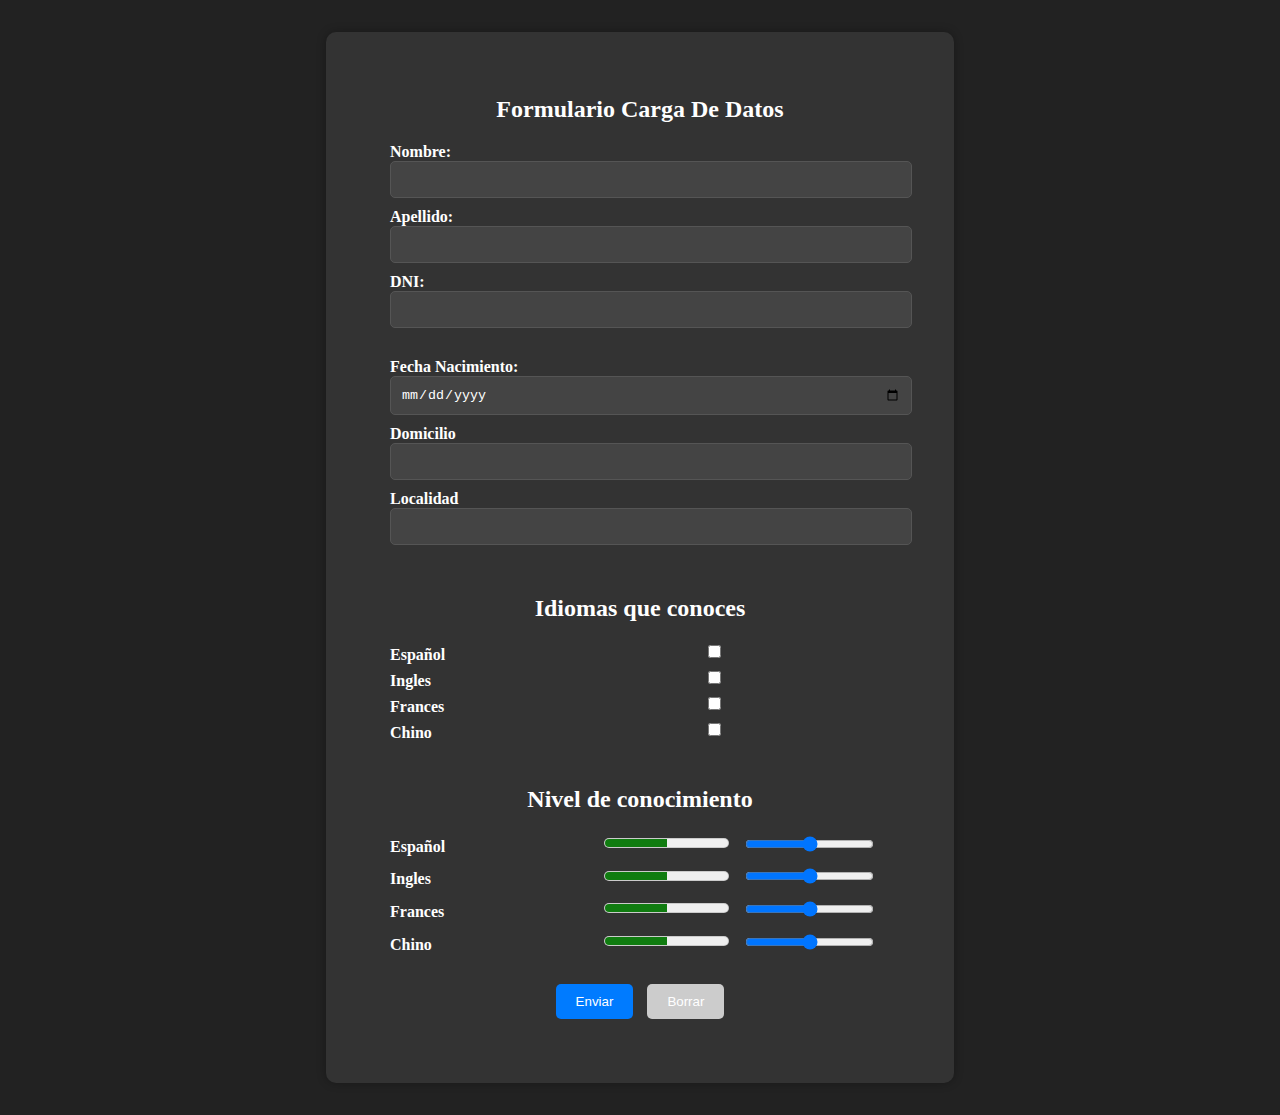
<file: 1er semestre/Sist proce datos/index.html>
<!DOCTYPE html>
<html lang="en">
<head>
    <meta charset="UTF-8">
    <meta name="viewport" content="width=device-width, initial-scale=1.0">
    <!-- Links Css & Js -->
    <link rel="stylesheet" href="style.css">
    <script src="script.js"></script>

    <!-- Nombre Documento -->
    <title>Formulario</title>
</head>
<body>
    <div class="container">
        <div class="title">
            <h1>Formulario Carga De Datos</h1>
        </div>
    
        <form action="" method="post">
           
            <div class="user-details-1">
                <label for="nombre">Nombre:</label>
                    <input type="text" id="nombre">
                
                <label for="apellido">Apellido:</label>
                    <input type="text" id="apellido">
                
                <label for="dni">DNI:</label>
                    <input type="number" id="dni">
            </div>
            <div class="user-details-2">
                <label for="fecha">Fecha Nacimiento:</label>
                    <input type="date" id="fecha">
                
                <label for="domicilio">Domicilio</label>
                    <input type="text" id="domicilio">
                
                <label for="localidad">Localidad</label>
                    <input type="text" id="localidad">
            </div>
            
            <div class="check-boxes">
                <div class="title">      
                    <h2>Idiomas que conoces</h2>
                </div>
                <div class="aling-checkbox">
                    <label for="box1"> Español </label>
                    <input type="checkbox" name="languages" id="box1">
                </div>
                <div class="aling-checkbox">
                    <label for="box2">Ingles</label>
                    <input type="checkbox" name="languages" id="box2">
                </div>
                <div class="aling-checkbox">
                    <label for="box3">Frances</label>
                    <input type="checkbox" name="languages" id="box3">
                </div>
                <div class="aling-checkbox">
                    <label for="box4">Chino</label>
                    <input type="checkbox" name="languages" id="box4">
                </div>
            </div>
            <div class="language-level">
                <div class="title">      
                    <h2>Nivel de conocimiento</h2>
                </div>
                <div class="aling-meter">
                    <label for="meter5"> Español </label>
                    <meter id="meter5" min="0" max="100" value="50"></meter>
                    <input type="range" id="range5" min="0" max="100" value="50" oninput="updateMeter('meter5', 'range5')">
                </div>
                <div class="aling-meter">
                    <label for="meter6">Ingles</label>
                    <meter id="meter6" min="0" max="100" value="50"></meter>
                    <input type="range" id="range6" min="0" max="100" value="50" oninput="updateMeter('meter6', 'range6')">
                </div>
                <div class="aling-meter">
                    <label for="meter7" >Frances</label>
                    <meter id="meter7" min="0" max="100" value="50" ></meter>
                    <input type="range" id="range7" min="0" max="100" value="50" oninput="updateMeter('meter7', 'range7')">
                </div>
                <div class="aling-meter">
                    <label for="meter8">Chino</label>
                    <meter id="meter8" min="0" max="100" value="50"></meter>
                    <input type="range" id="range8" min="0" max="100" value="50" oninput="updateMeter('meter8', 'range8')">

                </div>
            </div>
            
            <div class="buttons">
                <button type="submit" onClick="mostrarDatos()">Enviar</button>
                <button type="reset">Borrar</button>
            </div>
        </form>
    </div>

    <!-- Agregar aquí tu código JavaScript para modificar las barras de nivel -->
    <script>
        // Ejemplo de función JavaScript para modificar el valor de un medidor
        function modificarNivel(idMedidor, nuevoValor) {
            var medidor = document.getElementById(idMedidor);
            medidor.value = nuevoValor;
        }
    </script>
</body>
</html>
</file>
<file: 1er semestre/Sist proce datos/style.css>
/* Estilo del body */
body {
    background-color: #222; /* Fondo oscuro */
    margin: 0;
    padding: 0;
    display: flex;
    justify-content: center;
    align-items: center;
    min-height: 100vh;
    
}

/* Estilo del contenedor del formulario */
.container {
    background-color: #333; /* Fondo oscuro */
    padding: 20px;
    border-radius: 10px;
    box-shadow: 0px 0px 10px rgba(0, 0, 0, 0.3);
    text-align: center;
    max-width: 500px; /* Hacer el formulario más ancho */
    margin: 2rem; /* Margen de 2rem */
    color: #fff; /* Texto blanco */
    padding: 4rem;
    width: 1000px;
}

/* Estilo del título del formulario */
.title h1 {
    margin: 0;
    font-size: 24px;
}

.title{
    display: grid;
    place-items: center;
}

/* Estilo de los campos de entrada y etiquetas */
.user-details-1,
.user-details-2,
.check-boxes,
.language-level {
    text-align: left;
    margin-top: 20px;
    display: flex;
    flex-direction: column;
    justify-content: flex-end;
    
}

label {
    display: flex;
    display: inline-block;
    margin-right: 10px; 
    font-weight: bold;
    width: 200px;
}

input[type="text"],
input[type="number"],
input[type="date"]{
    width: 100%;
    padding: 10px;
    margin-bottom: 10px;
    border: 1px solid #555; /* Borde oscuro */
    border-radius: 5px;
    background-color: #444; /* Fondo oscuro */
    color: #fff; /* Texto blanco */
}
input[type="checkbox"]{
    width: 100%;
    padding: 10px;
    margin-bottom: 10px;
    border: 1px solid #555; /* Borde oscuro */
    border-radius: 5px;
    background-color: #444; /* Fondo oscuro */
    color: #fff; /* Texto blanco */
    display: flex; 
    vertical-align: middle; /* Alinea verticalmente los checkboxes */
}
.aling-checkbox{
    display: flex;
    align-items: center;
}
/* Estilo de los medidores */
meter {
    vertical-align: middle; /* Alinea verticalmente los medidores */
    margin-right: 10px; /* Espacio entre los medidores y los labels */
    width: 125px; 
    height: 20px; 
}

.language-level meter {
    margin-bottom: 10px; /* Margen inferior para los medidores */
}

/* Estilo de las etiquetas en la sección language-level */
.language-level label {
    margin-bottom: 10px; /* Margen inferior para las etiquetas */
}

/* Estilo de los labels para los medidores */
.aling-meter label {
    display: inline-block;
    margin-right: 10px; /* Espacio entre los medidores y los labels */
    font-weight: bold;
}
/* Estilo de los botones */
.buttons {
    margin-top: 20px;
    text-align: center;
}

button {
    padding: 10px 20px;
    background-color: #007bff; /* Color de botón */
    color: #fff; /* Texto blanco */
    border: none;
    border-radius: 5px;
    cursor: pointer;
}

button[type="reset"] {
    background-color: #ccc; /* Color de botón de reset */
    margin-left: 10px;
}
</file>
